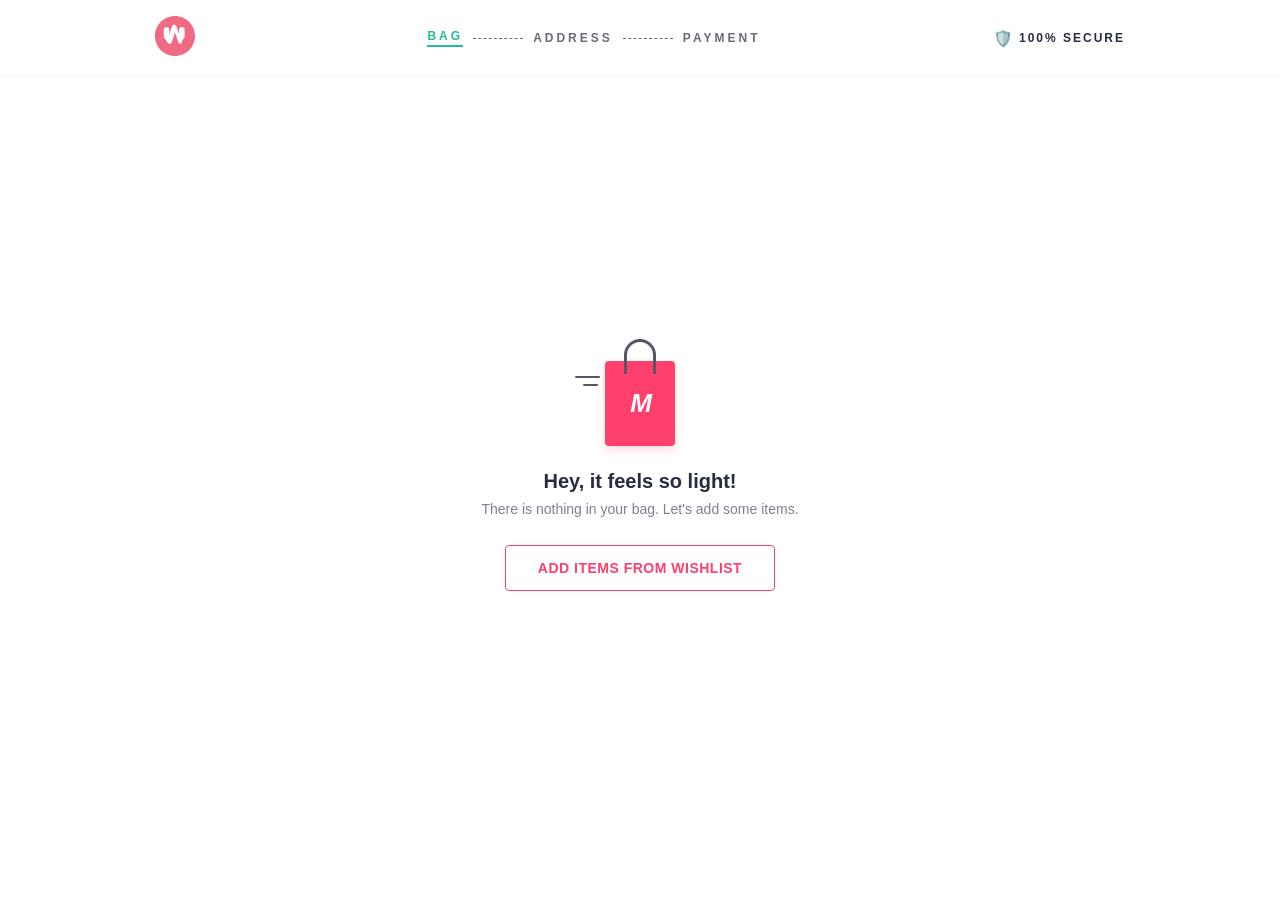
<file: bag.html>
<!DOCTYPE html>
<html lang="ta">
<head>
    <meta charset="UTF-8">
    <meta name="viewport" content="width=device-width, initial-scale=1.0">
    <title>Myntra Shopping Bag</title>
    <link rel="stylesheet" href="bag.css">
</head>
<body>

    <!-- Top Header Navigation -->
    <header class="checkout-header">
        <div class="header-container">
            <!-- Logo -->
            <div class="myntra-logo">
                <svg viewBox="0 0 512 512" width="40" height="40">
                    <path fill="#f16a85" d="M256 0C114.6 0 0 114.6 0 256s114.6 256 256 256 256-114.6 256-256S397.4 0 256 0zm96.4 340.2c-5.7 8.3-15.3 13.8-26.2 13.8-13.6 0-25-8.7-29.1-20.9l-41.1-122.9-41.1 122.9c-4.1 12.2-15.5 20.9-29.1 20.9-10.9 0-20.5-5.5-26.2-13.8L112 272V171.3c0-15.1 12.2-27.3 27.3-27.3h16c15.1 0 27.3 12.2 27.3 27.3V232l36.4-100.2c4.1-11.2 14.8-18.5 26.8-18.5s22.7 7.3 26.8 18.5L309 232v-60.7c0-15.1 12.2-27.3 27.3-27.3h16c15.1 0 27.3 12.2 27.3 27.3V272l-47.2 68.2z"/>
                </svg>
            </div>

            <!-- Checkout Steps Indicator -->
            <ol class="checkout-steps">
                <li class="step active">BAG</li>
                <li class="step-divider"></li>
                <li class="step">ADDRESS</li>
                <li class="step-divider"></li>
                <li class="step">PAYMENT</li>
            </ol>

            <!-- Secure Badge -->
            <div class="secure-badge">
                <span class="secure-icon">🛡️</span>
                <span class="secure-text">100% SECURE</span>
            </div>
        </div>
    </header>

    <!-- Main Empty Bag Content Section -->
    <main class="empty-bag-container">
        <div class="content-box">
            
            <!-- Animated Shopping Bag Visual -->
            <div class="bag-graphic">
                <div class="wind-lines">
                    <span class="line line-1"></span>
                    <span class="line line-2"></span>
                </div>
                <div class="pink-bag">
                    <div class="bag-handle"></div>
                    <div class="bag-body">
                        <!-- M Logo inside bag -->
                        <span class="bag-logo">M</span>
                    </div>
                </div>
            </div>

            <!-- Heading & Description Text -->
            <h2 class="main-heading">Hey, it feels so light!</h2>
            <p class="sub-text">There is nothing in your bag. Let's add some items.</p>

            <!-- Action Button -->
            <a href="#" class="wishlist-btn">ADD ITEMS FROM WISHLIST</a>
            
        </div>
    </main>

</body>
</html>
</file>
<file: bag.css>
/* Core Page Reset */
* {
    margin: 0;
    padding: 0;
    box-sizing: border-box;
    font-family: -apple-system, BlinkMacSystemFont, "Segoe UI", Roboto, Helvetica, Arial, sans-serif;
}

body {
    background-color: #ffffff;
    color: #282c3f;
    min-height: 100vh;
    display: flex;
    flex-direction: column;
}

/* 1. Header Navigation Bar Layout */
.checkout-header {
    border-bottom: 1px solid #f5f5f6;
    padding: 16px 0;
    background-color: #ffffff;
}

.header-container {
    max-width: 1050px;
    margin: 0 auto;
    padding: 0 40px;
    display: flex;
    justify-content: space-between;
    align-items: center;
}

/* Steps Progress bar CSS */
.checkout-steps {
    display: flex;
    align-items: center;
    list-style: none;
}

.step {
    font-size: 12px;
    font-weight: 600;
    letter-spacing: 3px;
    color: #696b79;
}

.step.active {
    color: #20bd99; /* Green active state */
    border-bottom: 2px solid #20bd99;
    padding-bottom: 2px;
}

.step-divider {
    width: 50px;
    border-top: 1px dashed #696b79;
    margin: 0 10px;
}

/* Secure Label */
.secure-badge {
    display: flex;
    align-items: center;
    gap: 6px;
}

.secure-text {
    font-size: 12px;
    font-weight: 600;
    letter-spacing: 2px;
    color: #282c3f;
}

/* 2. Main Empty Bag View Styling */
.empty-bag-container {
    flex: 1;
    display: flex;
    justify-content: center;
    align-items: center;
    padding-bottom: 60px; /* Aligns content slightly upward */
}

.content-box {
    text-align: center;
    max-width: 400px;
}

/* CSS Vector Shopping Bag Icon Setup */
.bag-graphic {
    position: relative;
    width: 150px;
    height: 120px;
    margin: 0 auto 24px auto;
    display: flex;
    align-items: flex-end;
    justify-content: center;
}

.pink-bag {
    width: 70px;
    height: 85px;
    position: relative;
}

.bag-handle {
    width: 32px;
    height: 35px;
    border: 3px solid #535665;
    border-bottom: none;
    border-radius: 20px 20px 0 0;
    position: absolute;
    top: -22px;
    left: 50%;
    transform: translateX(-50%);
}

.bag-body {
    background-color: #ff3f6c; /* Official Myntra Crimson Pink */
    width: 100%;
    height: 100%;
    border-radius: 4px;
    display: flex;
    align-items: center;
    justify-content: center;
    box-shadow: 0 4px 10px rgba(255, 63, 108, 0.2);
}

.bag-logo {
    color: #ffffff;
    font-size: 26px;
    font-weight: 800;
    font-style: italic;
    letter-spacing: -2px;
}

/* Wind / Speed lines on the left */
.wind-lines {
    position: absolute;
    left: 10px;
    top: 50px;
}

.line {
    display: block;
    background-color: #535665;
    height: 2px;
    border-radius: 2px;
    margin-bottom: 6px;
}

.line-1 {
    width: 25px;
}

.line-2 {
    width: 15px;
    margin-left: 8px;
}

/* Typography Styles */
.main-heading {
    font-size: 20px;
    font-weight: 700;
    color: #282c3f;
    margin-bottom: 8px;
}

.sub-text {
    font-size: 14px;
    color: #7e818c;
    margin-bottom: 28px;
    font-weight: 400;
}

/* Action Wishlist Outline Button CSS */
.wishlist-btn {
    display: inline-block;
    border: 1px solid #ff3f6c;
    color: #ff3f6c;
    text-decoration: none;
    padding: 14px 32px;
    font-size: 14px;
    font-weight: 700;
    border-radius: 4px;
    letter-spacing: 0.5px;
    transition: background-color 0.2s, color 0.2s;
}

.wishlist-btn:hover {
    background-color: #ff3f6c;
    color: #ffffff;
}
</file>
